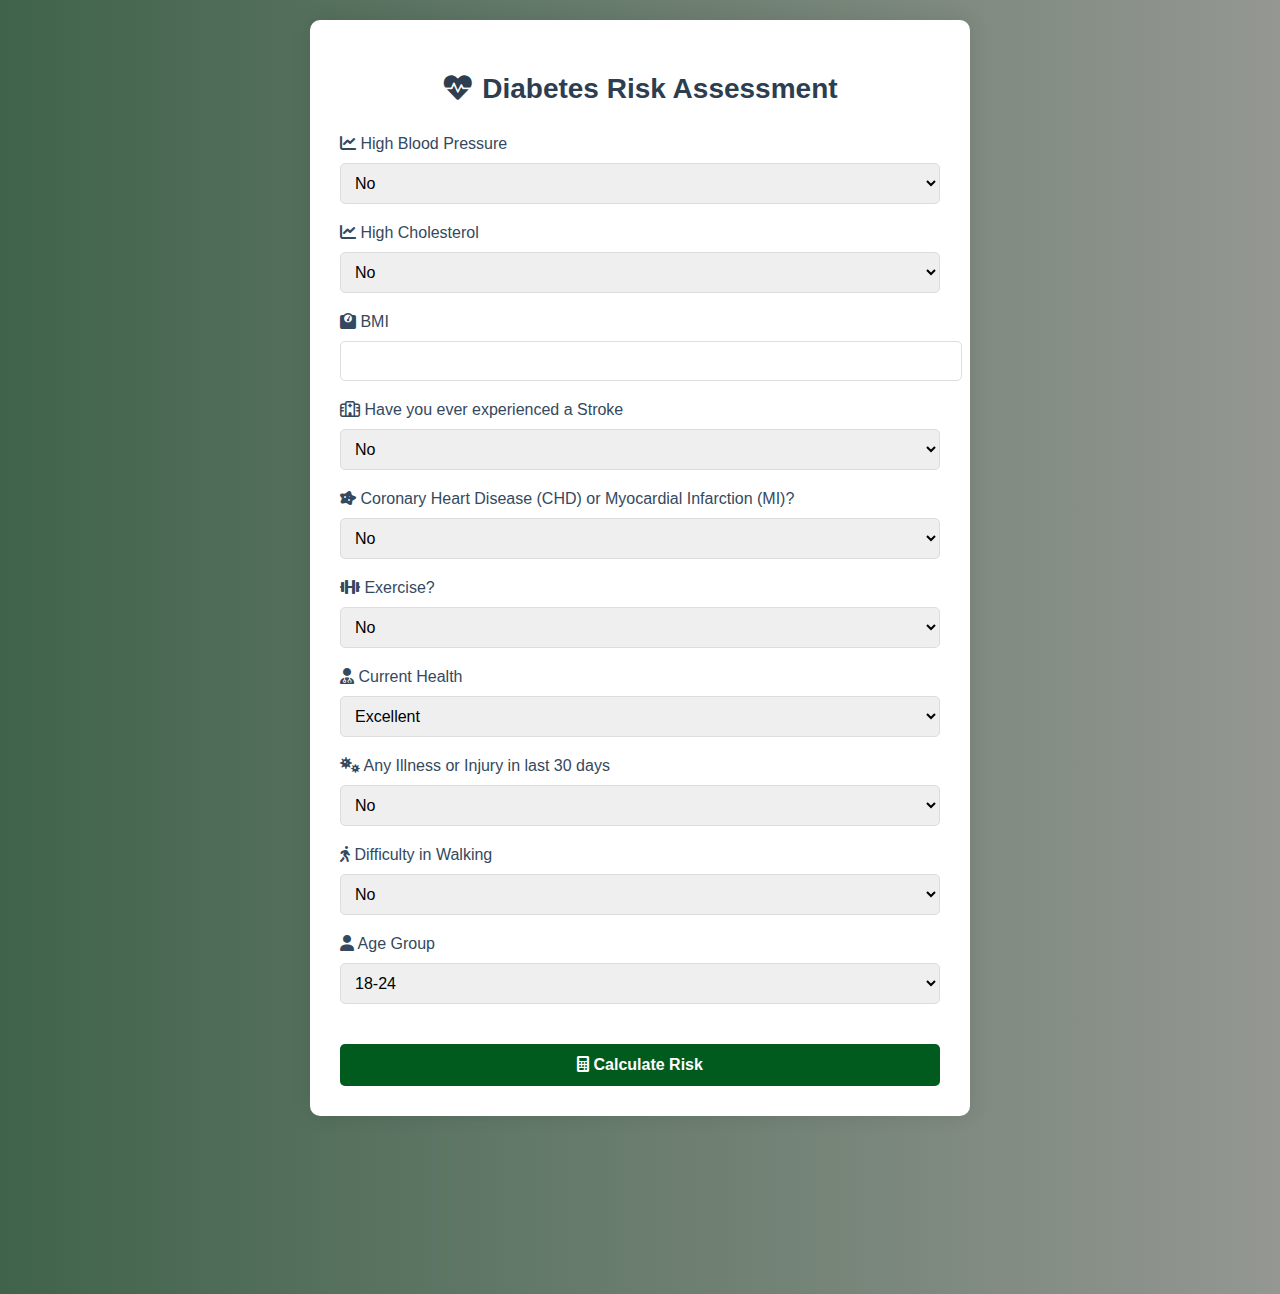
<file: Frontend/index.html>
<!DOCTYPE html>
<html lang="en">

<head>
    <meta charset="UTF-8">
    <meta name="viewport" content="width=device-width, initial-scale=1.0">
    <title>Diabetes Risk Assessment</title>
    <link rel="stylesheet" href="style.css">
    <link rel="stylesheet" href="https://cdnjs.cloudflare.com/ajax/libs/font-awesome/6.0.0/css/all.min.css">
</head>

<body>
    <div class="container">
        <h2><i class="fas fa-heartbeat"></i> Diabetes Risk Assessment</h2>
        <form id="predictForm">
            <div class="form-group">
                <label for="highBP"><i class="fas fa-chart-line"></i> High Blood Pressure</label>
                <select id="highBP" required>
                    <option value="0">No</option>
                    <option value="1">Yes</option>
                </select>
            </div>

            <div class="form-group">
                <label for="highChol"><i class="fas fa-chart-line"></i> High Cholesterol</label>
                <select id="highChol">
                    <option value="0">No</option>
                    <option value="1">Yes</option>
                </select>
            </div>

            <div class="form-group">
                <label for="bmi"><i class="fas fa-weight"></i> BMI</label>
                <input type="number" id="bmi" name="bmi" step="0.1" min="10" max="50" required>
            </div>

            <div class="form-group">
                <label for="stroke"><i class="fa-regular fa-hospital"></i> Have you ever experienced a Stroke</label>
                <select id="stroke">
                    <option value="0">No</option>
                    <option value="1">Yes</option>
                </select>
            </div>

            <div class="form-group">
                <label for="heartDisease"><i class="fa-solid fa-disease"></i> Coronary Heart Disease (CHD) or Myocardial Infarction (MI)?</label>
                <select id="heartDisease">
                    <option value="0">No</option>
                    <option value="1">Yes</option>
                </select>
            </div>

            <div class="form-group">
                <label for="physActivity"><i class="fa-solid fa-dumbbell"></i> Exercise?</label>
                <select id="physActivity">
                    <option value="0">No</option>
                    <option value="1">Yes</option>
                </select>
            </div>

            <div class="form-group">
                <label for="genHlth"><i class="fa-solid fa-user-doctor"></i> Current Health</label>
                <select id="genHlth">
                    <option value="1">Excellent</option>
                    <option value="2">Very Good</option>
                    <option value="3">Good</option>
                    <option value="4">Fair</option>
                    <option value="5">Poor</option>
                </select>
            </div>

            <div class="form-group">
                <label for="physHlth"><i class="fa-solid fa-viruses"></i> Any Illness or Injury in last 30 days</label>
                <select id="physHlth">
                    <option value="0">No</option>
                    <option value="1">Yes</option>
                </select>
            </div>

            <div class="form-group">
                <label for="diffWalk"><i class="fa-solid fa-person-walking"></i> Difficulty in Walking</label>
                <select id="diffWalk">
                    <option value="0">No</option>
                    <option value="1">Yes</option>
                </select>
            </div>

            <div class="form-group">
                <label for="age"><i class="fa-solid fa-user"></i> Age Group</label>
                <select id="age">
                    <option value="1">18-24</option>
                    <option value="2">25-29</option>
                    <option value="3">30-34</option>
                    <option value="4">35-39</option>
                    <option value="5">40-44</option>
                    <option value="6">45-49</option>
                    <option value="7">50-54</option>
                    <option value="8">55-59</option>
                    <option value="9">60-64</option>
                    <option value="10">65-69</option>
                    <option value="11">70-74</option>
                    <option value="12">75-79</option>
                    <option value="13">80 or older</option>
                </select>
            </div>

            <button type="submit"><i class="fas fa-calculator"></i> Calculate Risk</button>
        </form>
    </div>

    <div id="result" class="hidden">
        
    </div>

    <script src="script.js"></script>
</body>

</html>
</file>
<file: Frontend/style.css>
body {
  font-family: "Segoe UI", Tahoma, Geneva, Verdana, sans-serif;
  background-color: #f5f5f5;
  margin: 0;
  padding: 20px;
  background: linear-gradient(to right, #40634b, #949792);
  justify-content: center;
}

.container {
  max-width: 600px;
  margin: 0 auto;
  background: white;
  padding: 30px;
  border-radius: 10px;
  box-shadow: 0 0 20px rgba(0, 0, 0, 0.1);
}

h2 {
  color: #2c3e50;
  text-align: center;
  margin-bottom: 30px;
  font-size: 28px;
}

form {
  display: grid;
  gap: 20px;
}

label {
  font-weight: 500;
  color: #34495e;
  margin-bottom: 5px;
  display: block;
}

select,
input {
  width: 100%;
  padding: 10px;
  margin-top: 5px;
  border-radius: 5px;
  border: 1px solid #ddd;
  font-size: 16px;
  transition: border-color 0.3s;
}

select:focus,
input:focus {
  outline: none;
  border-color: #3498db;
}

button {
  background-color: #025b1e;
  color: white;
  padding: 12px 20px;
  border: none;
  border-radius: 5px;
  cursor: pointer;
  font-size: 16px;
  font-weight: 600;
  transition: background-color 0.3s;
  margin-top: 20px;
}

button:hover {
  background-color: #2980b9;
}

#result {
  text-align: center;
  padding: 15px;
  border-radius: 5px;
  font-weight: 500;
  margin: 4rem auto;
  width: 70%;
}

.success {
  background-color: #d4edda;
  color: #155724;
}

.error {
  background-color: #f8d7da;
  color: #721c24;
}

img {
  display: block;
  margin: 20px auto; /* Auto margin centers the image */
  width: 70%; /* Image takes 50% of container width */
  height: auto; /* Prevents the image from getting too large */
}
</file>
